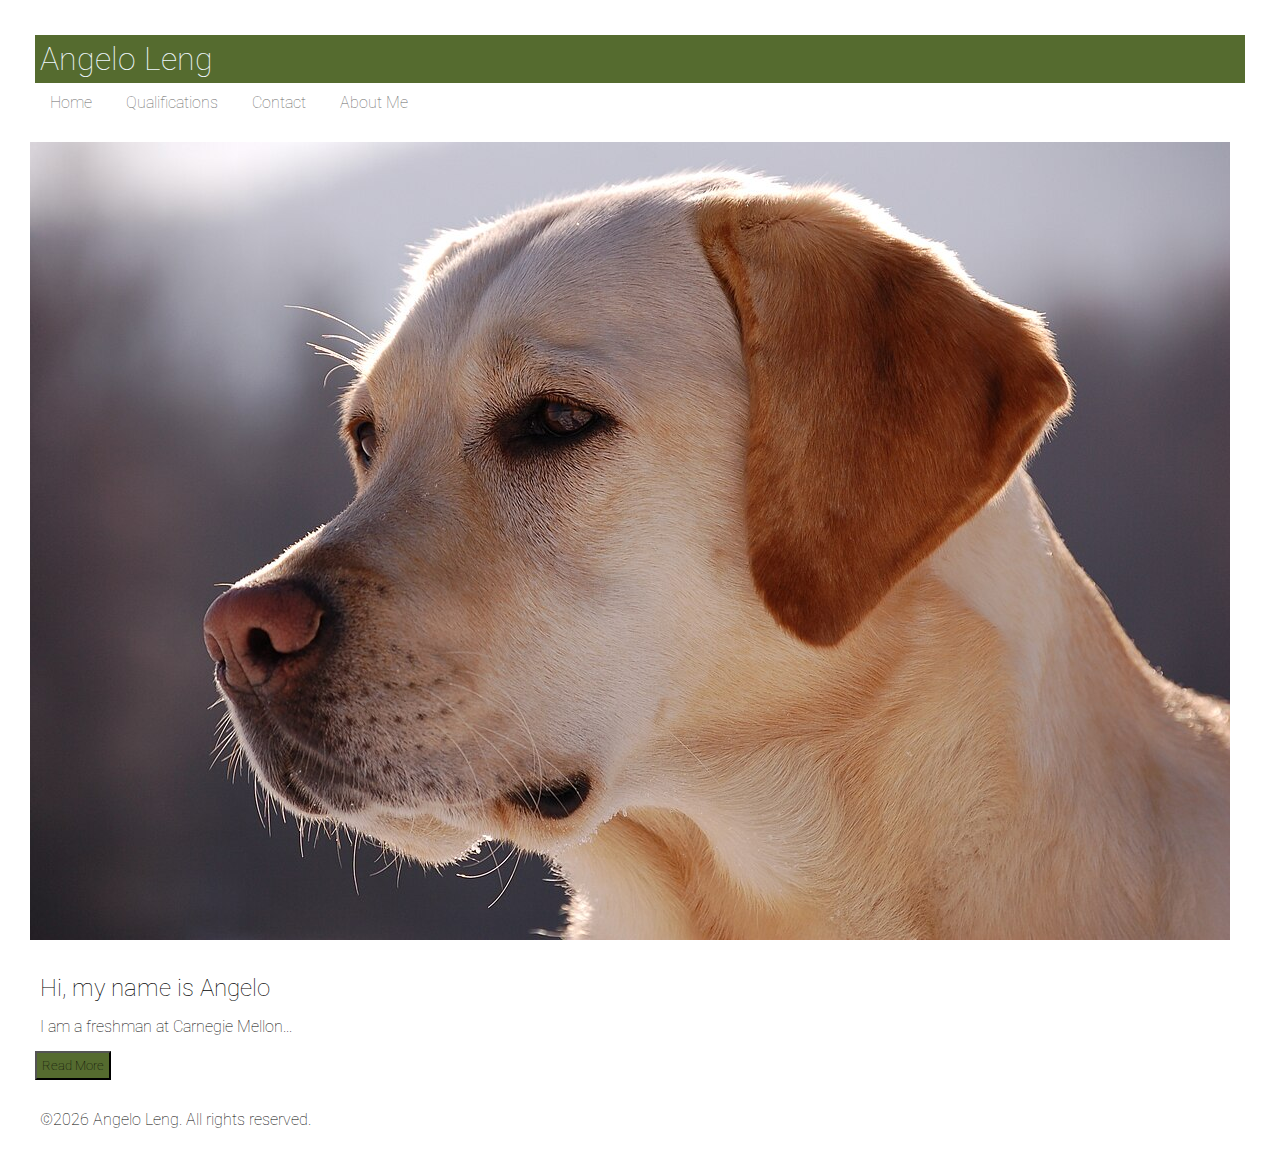
<file: index.html>
<!DOCTYPE html>
<html lang="en">
<head>
    <meta charset="UTF-8">
    <meta name="viewport" content="width=device-width, initial-scale=1.0">
    <title>Document</title>
    <meta name="author" content="Angelo Leng">
    <meta name="keywords" content="Carnegie Mellon University, Information Systems">
    <meta name="description" content="Angelo Leng's professional website">
    <title>Angelo Leng</title>
    <link rel="stylesheet" href="static/style.css">
    <link rel="preconnect" href="https://fonts.googleapis.com">
    <link rel="preconnect" href="https://fonts.gstatic.com" crossorigin>
    <link href="https://fonts.googleapis.com/css2?family=Roboto:ital,wght@0,100..900;1,100..900&display=swap" rel="stylesheet">
    <script src = "./static/script.js" defer></script>
    <script src="https://code.jquery.com/jquery-3.7.1.js" integrity="sha256-eKhayi8LEQwp4NKxN+CfCh+3qOVUtJn3QNZ0TciWLP4=" crossorigin="anonymous"></script>
</head>
<body onload = "addYear()" >
    <header>
        <h1 id="h1color">Angelo Leng</h1>
        <nav>
            <a href="index.html">Home</a>
            <a href="views/cv.html">Qualifications</a>
            <a href="views/contact.html">Contact</a> 
            <a href="views/fun.html">About Me</a>
        </nav>
    </header>

    <img src = "static/labrador.jpeg" alt = "This should be an image of a dog">

    <div class = "main">
        <h2 id = "dynamic">Hi, my name is Angelo</h2>

        <p id = "defaultIntro">I am a freshman at Carnegie Mellon...</p>
        <button id = "readMore" onclick = "showFull()">Read More</button>

        <p id = "fullIntro">I am a freshman at Carnegie Mellon University studying Information 
            Systems. I love this lab so much.</p>
        <button id = "readLess" onclick = "showDefault()">Read Less</button>
    </div>
    
    <footer>
        <p id = "copyYear">©2024 Angelo Leng. All rights reserved.</p>
    </footer>
</body>
</html>
</file>
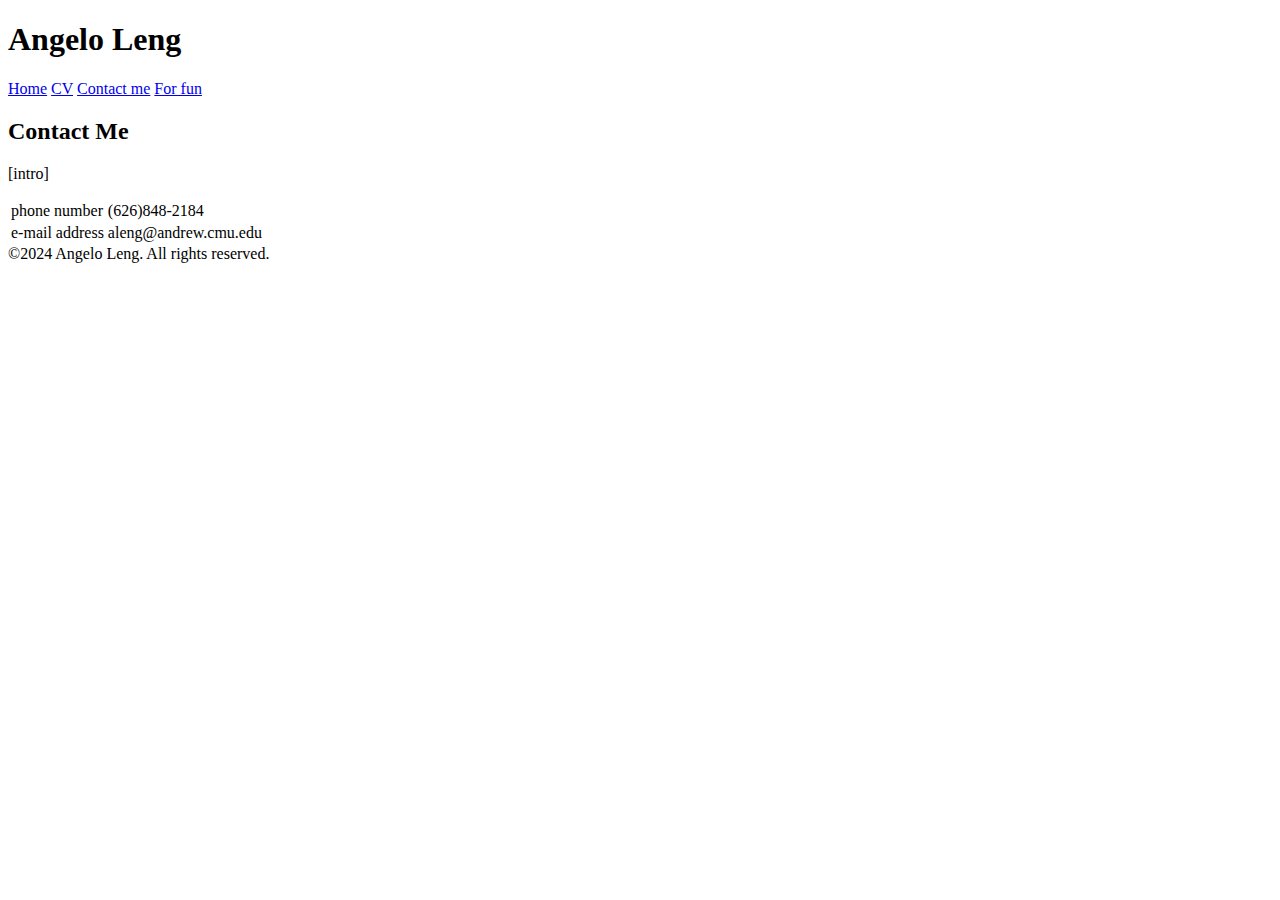
<file: contact.html>
<!DOCTYPE html>
<html lang="en">
<head>
    <meta charset="UTF-8">
    <meta name="viewport" content="width=device-width, initial-scale=1.0">
    <title>Document</title>
    <meta name="author" content="Angelo Leng">
    <meta name="keywords" content="Carnegie Mellon University, Information Systems">
    <meta name="description" content="Angelo Leng's professional website">
    <title>Angelo Leng</title>
</head>
<body>
    <header>
        <h1>Angelo Leng</h1>
        <nav>
            <a href="index.html">Home</a>
            <a href="views/cv.html">CV</a>
            <a href="views/contact.html">Contact me</a> 
            <a href="views/fun.html">For fun</a>
        </nav>
    </header>
    <div class = "main">
        <h2>Contact Me</h2>
        <p>[intro]</p>
        <table>
            <tr>
                <td>phone number</td>
                <td>(626)848-2184</td>
            </tr>
            <tr>
                <td>e-mail address</td>
                <td>aleng@andrew.cmu.edu</td>
            </tr>

        </table>
    </div>
    
    <footer>
        ©2024 Angelo Leng. All rights reserved.
    </footer>
</body>
</html>
</file>
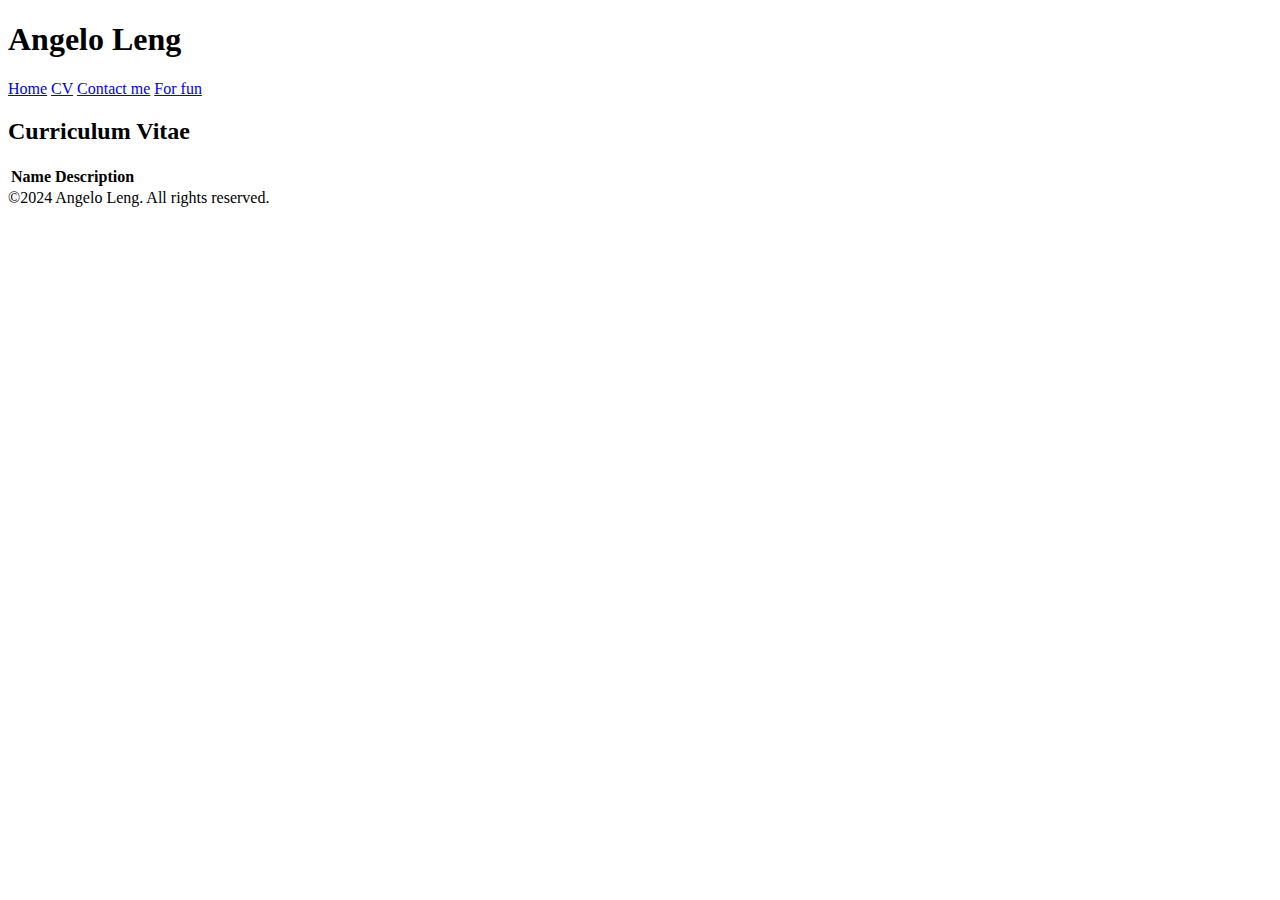
<file: cv.html>
<!DOCTYPE html>
<html lang="en">
<head>
    <meta charset="UTF-8">
    <meta name="viewport" content="width=device-width, initial-scale=1.0">
    <title>Document</title>
    <meta name="author" content="Angelo Leng">
    <meta name="keywords" content="Carnegie Mellon University, Information Systems">
    <meta name="description" content="Angelo Leng's professional website">
    <title>Angelo Leng</title>
</head>
<body>
    <header>
        <h1>Angelo Leng</h1>
        <nav>
            <a href="index.html">Home</a>
            <a href="views/cv.html">CV</a>
            <a href="views/contact.html">Contact me</a> 
            <a href="views/fun.html">For fun</a>
        </nav>
    </header>
    <div class = "main">
        <h2>Curriculum Vitae</h2>
        <table>
            <tr>
                <th>Name</th>
                <th>Description</th>
            </tr>
        </table>
    </div>
    
    <footer>
        ©2024 Angelo Leng. All rights reserved.
    </footer>
</body>
</html>
</file>
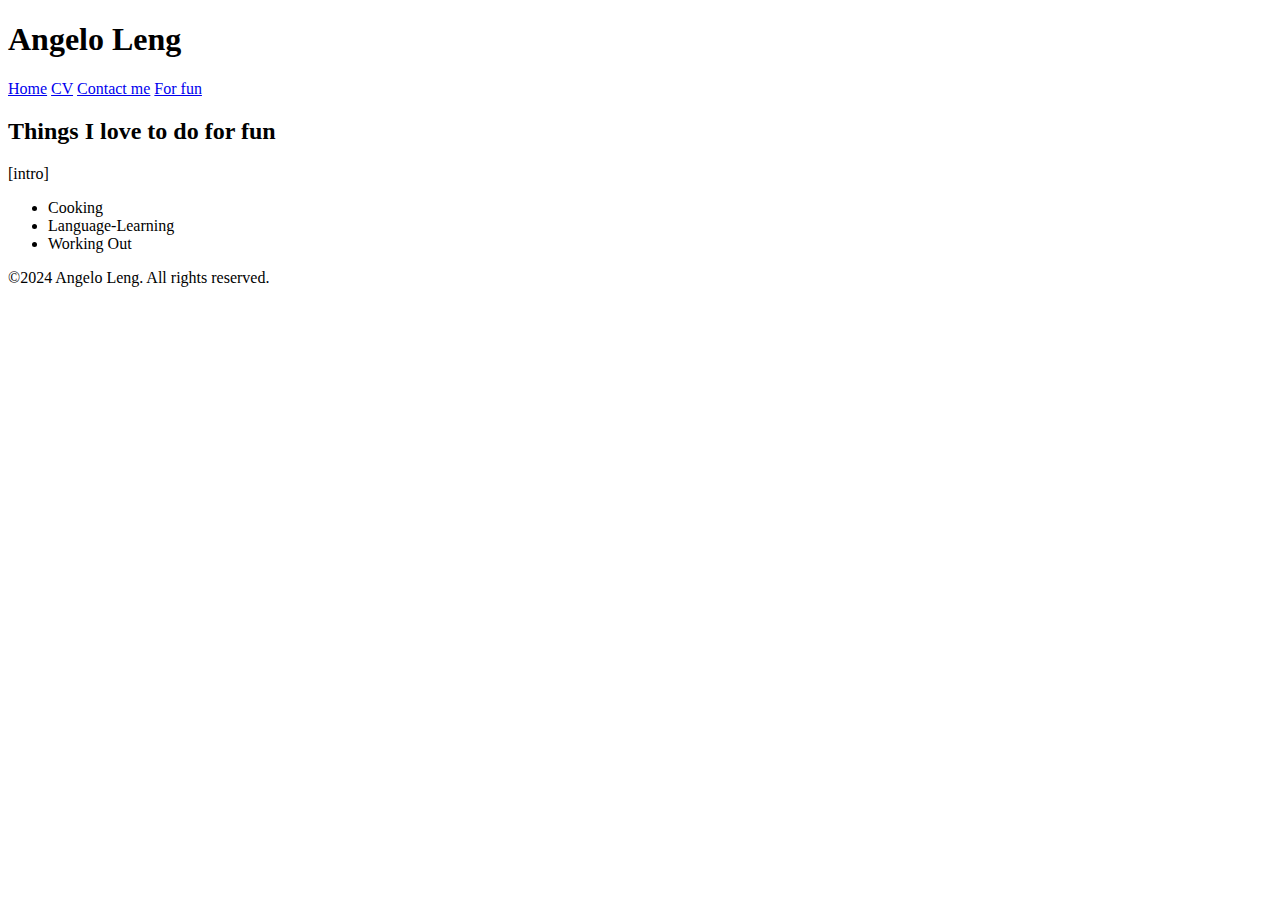
<file: fun.html>
<!DOCTYPE html>
<html lang="en">
<head>
    <meta charset="UTF-8">
    <meta name="viewport" content="width=device-width, initial-scale=1.0">
    <title>Document</title>
    <meta name="author" content="Angelo Leng">
    <meta name="keywords" content="Carnegie Mellon University, Information Systems">
    <meta name="description" content="Angelo Leng's professional website">
    <title>Angelo Leng</title>
</head>
<body>
    <header>
        <h1>Angelo Leng</h1>
        <nav>
            <a href="index.html">Home</a>
            <a href="views/cv.html">CV</a>
            <a href="views/contact.html">Contact me</a> 
            <a href="views/fun.html">For fun</a>
        </nav>
    </header>
    <div class = "main">
        <h2>Things I love to do for fun</h2>
        <p>[intro]</p>
        <ul>
            <li>Cooking</li>
            <li>Language-Learning</li>
            <li>Working Out</li>
        </ul>
    </div>
    
    <footer>
        ©2024 Angelo Leng. All rights reserved.
    </footer>
</body>
</html>
</file>
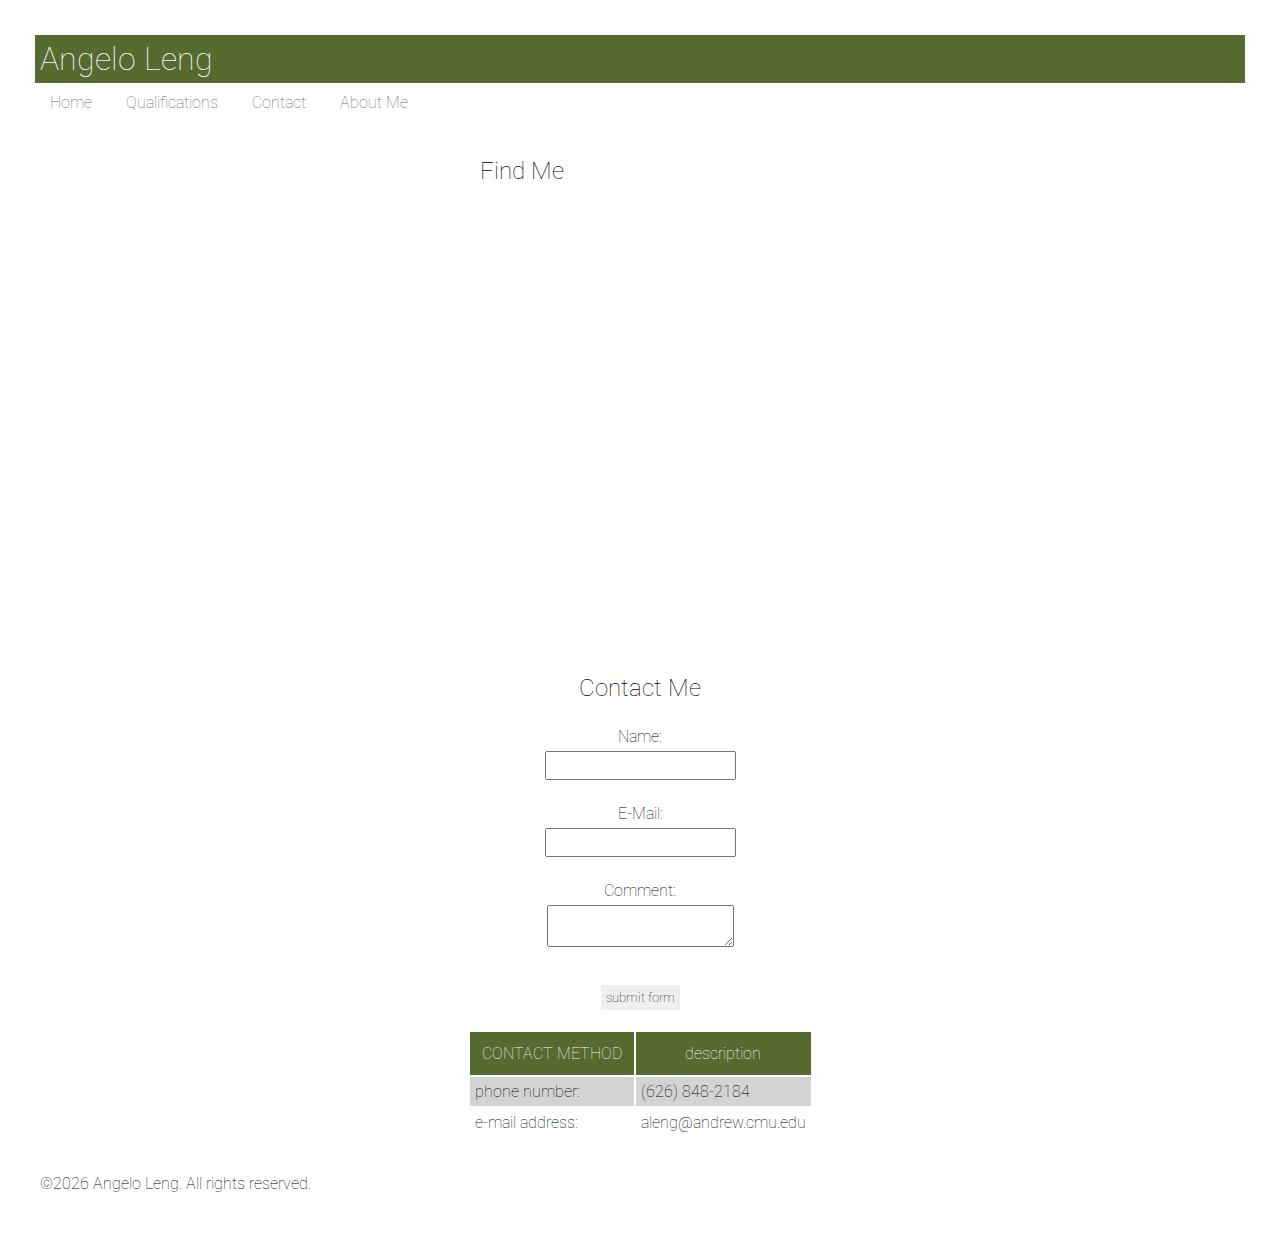
<file: views/contact.html>
<!DOCTYPE html>
<html lang="en">
<head>
    <meta charset="UTF-8">
    <meta name="viewport" content="width=device-width, initial-scale=1.0">
    <title>Document</title>
    <meta name="author" content="Angelo Leng">
    <meta name="keywords" content="Carnegie Mellon University, Information Systems">
    <meta name="description" content="Angelo Leng's professional website">
    <title>Angelo Leng</title>
    <link rel="stylesheet" href="../static/style.css">
    <link rel="preconnect" href="https://fonts.googleapis.com">
    <link rel="preconnect" href="https://fonts.gstatic.com" crossorigin>
    <link href="https://fonts.googleapis.com/css2?family=Roboto:ital,wght@0,100..900;1,100..900&display=swap" rel="stylesheet">
    <script src = "../static/script.js" defer></script>
    <script src="https://code.jquery.com/jquery-3.7.1.js" integrity="sha256-eKhayi8LEQwp4NKxN+CfCh+3qOVUtJn3QNZ0TciWLP4=" crossorigin="anonymous"></script>
</head>
<body onload = "addYear()">
    <header>
        <h1 id="h1color">Angelo Leng</h1>
        <nav>
            <a href="../index.html">Home</a>
            <a href="cv.html">Qualifications</a>
            <a href="contact.html">Contact</a> 
            <a href="fun.html">About Me</a>
        </nav>
    </header>
    <div class = "mainLayout">
        <div id = "item1">
            <h2>Find Me</h2>
            <div style="width: 100%">
            <iframe width="80%" height="400" frameborder="0" scrolling="no" marginheight="0" marginwidth="0" src="https://maps.google.com/maps?width=100%25&amp;height=600&amp;hl=en&amp;q=3708%20Forbes%20Ave,%20Pittsburgh,%20PA%2015213+(My%20Business%20Name)&amp;t=&amp;z=14&amp;ie=UTF8&amp;iwloc=B&amp;output=embed">
                <a href="https://www.gps.ie/collections/drones/">drones ireland</a>
            </iframe>
            </div>
        </div>

        <div id = "item2"></div>
            <h2>Contact Me</h2>
            <form action="/contact_form.php" method="get">
                <label for = "name">Name:</label>
                <input id ="nameBox" type="text" required><br>

                <label for = "email">E-Mail:</label>
                <input id ="emailBox" type="email" required><br>

                <label for = "comment">Comment:</label>
                <textarea id ="commentBox" required></textarea><br><br>

                <input type = "submit" id = "submitButton" value = "submit form" onclick = "validForm()">
            </form>

            <p id = "error">Missing information in fields.</p>

            <table>
                <tr>
                    <th>CONTACT METHOD</th>
                    <th>description</th>
                </tr>
                <tr>
                    <td>phone number: </td>
                    <td>(626) 848-2184</td>
                </tr>
                <tr>
                    <td>e-mail address: </td>
                    <td>aleng@andrew.cmu.edu</td>
                </tr>

            </table>
        </div>
    </div>
    
    <footer>
        <p id = "copyYear">©2024 Angelo Leng. All rights reserved.</p>
    </footer>
</body>
</html>
</file>
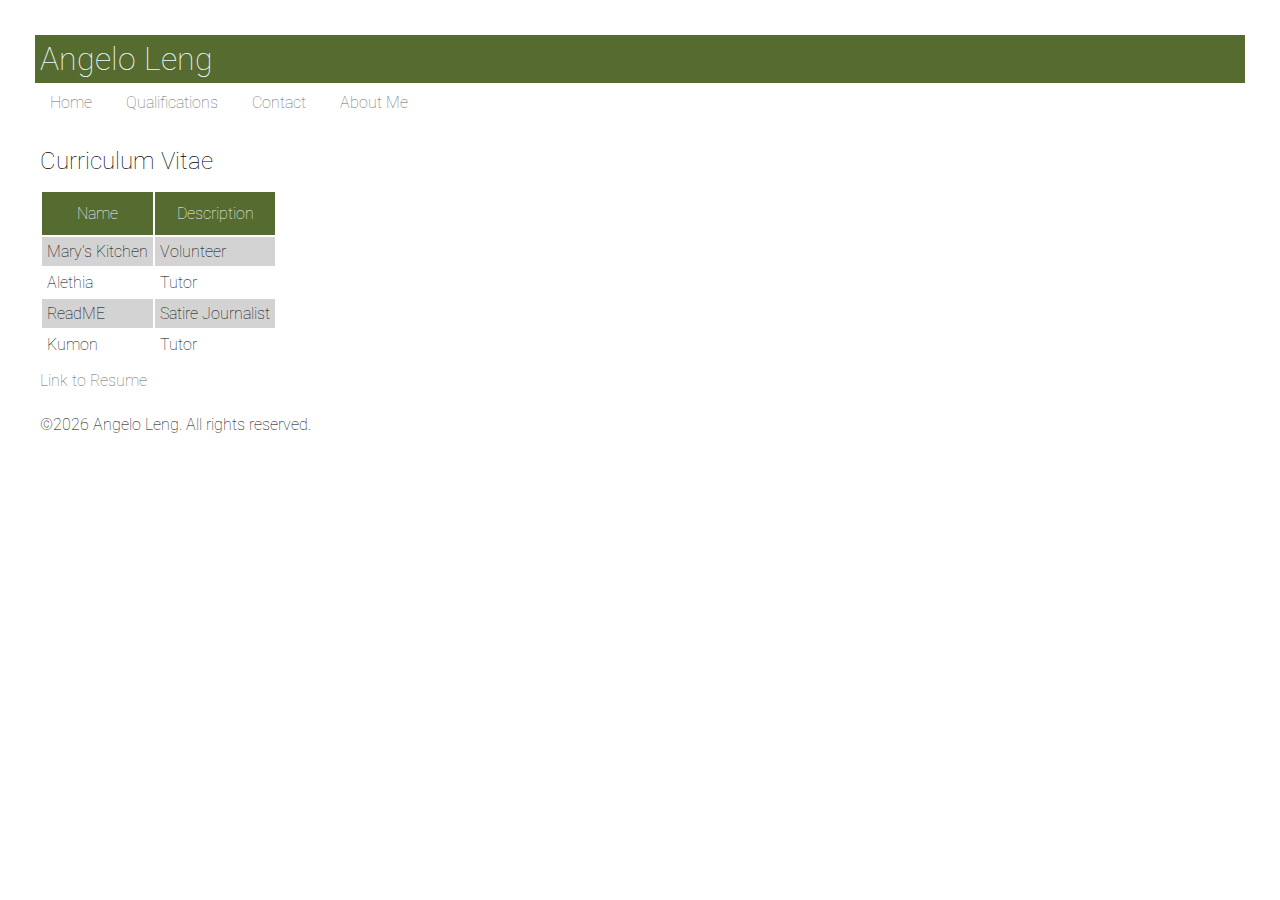
<file: views/cv.html>
<!DOCTYPE html>
<html lang="en">
<head>
    <meta charset="UTF-8">
    <meta name="viewport" content="width=device-width, initial-scale=1.0">
    <title>Document</title>
    <meta name="author" content="Angelo Leng">
    <meta name="keywords" content="Carnegie Mellon University, Information Systems">
    <meta name="description" content="Angelo Leng's professional website">
    <title>Angelo Leng</title>
    <link rel="stylesheet" href="../static/style.css">
    <link rel="preconnect" href="https://fonts.googleapis.com">
    <link rel="preconnect" href="https://fonts.gstatic.com" crossorigin>
    <link href="https://fonts.googleapis.com/css2?family=Roboto:ital,wght@0,100..900;1,100..900&display=swap" rel="stylesheet">
    <script src = "../static/script.js" defer></script>
</head>
<body onload = "addYear()">
    <header>
        <h1 id="h1color">Angelo Leng</h1>
        <nav>
            <a href="../index.html">Home</a>
            <a href="cv.html">Qualifications</a>
            <a href="contact.html">Contact</a> 
            <a href="fun.html">About Me</a>
        </nav>
    </header>
    <div class = "main">
        <h2>Curriculum Vitae</h2>
        <table>
            <tr>
                <th>Name</th>
                <th>Description</th>
            </tr>
            <tr>
                <td>Mary's Kitchen</td>
                <td>Volunteer</td>
            </tr>
            <tr>
                <td>Alethia</td>
                <td>Tutor</td>
            </tr>
            <tr>
                <td>ReadME</td>
                <td>Satire Journalist</td>
            </tr>
            <tr>
                <td>Kumon</td>
                <td>Tutor</td>
            </tr>
        </table>
        <a href = "../static/RESUME-2.pdf" target = "_blank">Link to Resume</a>
    </div>

    <footer>
        <p id = "copyYear">©2024 Angelo Leng. All rights reserved.</p>
    </footer>
</body>
</html>
</file>
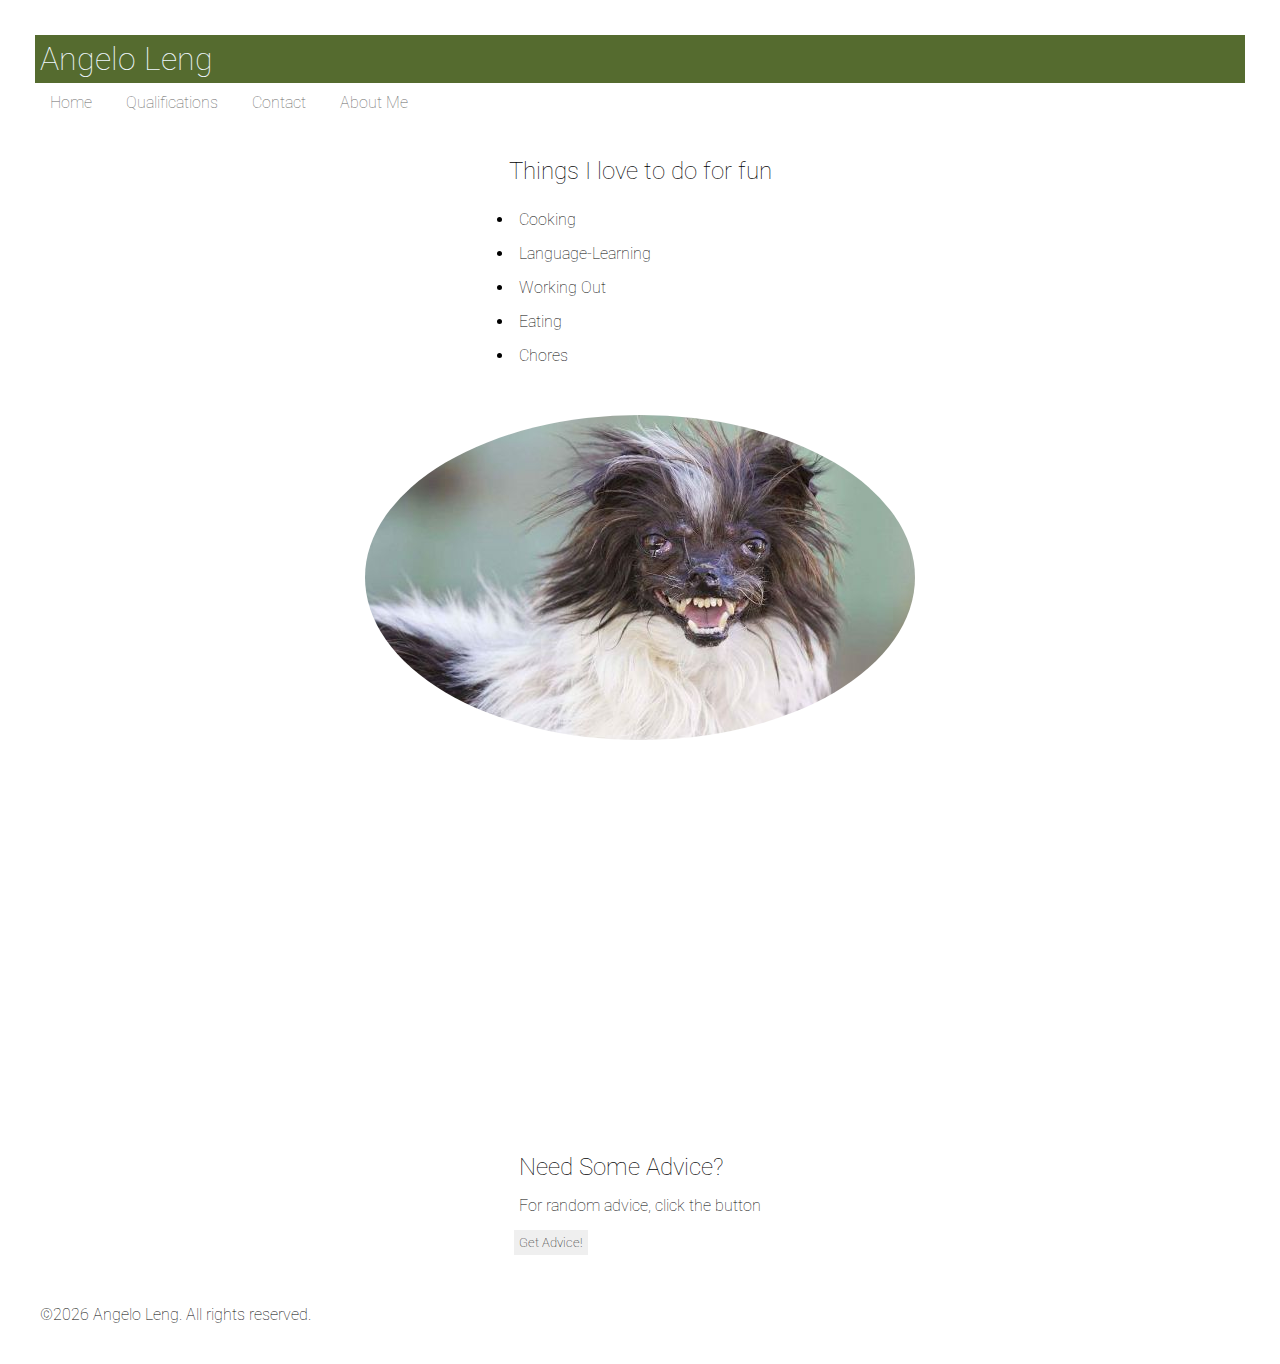
<file: views/fun.html>
<!DOCTYPE html>
<html lang="en">
<head>
    <meta charset="UTF-8">
    <meta name="viewport" content="width=device-width, initial-scale=1.0">
    <title>Document</title>
    <meta name="author" content="Angelo Leng">
    <meta name="keywords" content="Carnegie Mellon University, Information Systems">
    <meta name="description" content="Angelo Leng's professional website">
    <title>Angelo Leng</title>
    <link rel="stylesheet" href="../static/style.css">
    <link rel="preconnect" href="https://fonts.googleapis.com">
    <link rel="preconnect" href="https://fonts.gstatic.com" crossorigin>
    <link href="https://fonts.googleapis.com/css2?family=Roboto:ital,wght@0,100..900;1,100..900&display=swap" rel="stylesheet">
    <script src = "../static/script.js" defer></script>
</head>
<body onload = "addYear()">
    <header>
        <h1 id="h1color">Angelo Leng</h1>
        <nav>
            <a href="../index.html">Home</a>
            <a href="cv.html">Qualifications</a>
            <a href="contact.html">Contact</a> 
            <a href="fun.html">About Me</a>
        </nav>
    </header>
    <div class = "mainLayout">
<!--        <button id = "funButton" onclick = "showList()">Click to See</button>-->

        <div id = "item1">
            <h2>Things I love to do for fun</h2>
            <ul id = "funList">
                <li>Cooking</li>
                <li>Language-Learning</li>
                <li>Working Out</li>
                <li>Eating</li>
                <li>Chores</li>
            </ul>
        </div>
        <div id = "item2">
            <img src = "../static/uglydog.jpeg" alt = "This should be an image of an ugly dog" class = "funIMG">
        </div>
        <div id = "item3">
            <iframe width="560" height="315" src="https://www.youtube.com/embed/FfWrvrBY6Mo?si=BUGdBHShA8R15UnP" 
            title="YouTube video player" frameborder="0" allow="accelerometer; autoplay; clipboard-write; encrypted-media; gyroscope; picture-in-picture; web-share" referrerpolicy="strict-origin-when-cross-origin" allowfullscreen></iframe>
        </div>
        <div id = "item4">
            <div class = "container">
                <h2>Need Some Advice?</h2>
                <p id = "adviceText">For random advice, click the button</p>
                <button id = "adviceButton" onclick = "getAdvice()">Get Advice!</button>
            </div>
        </div>
    </div>
    
    <footer>
        <p id = "copyYear">©2024 Angelo Leng. All rights reserved.</p>
    </footer>
</body>
</html>
</file>
<file: static/style.css>
*
{
    font-family:"Roboto", sans-serif;
    padding:5px;
    margin:5px;
    font-optical-sizing: auto;
    font-weight: 100;
    font-style: normal;
    font-variation-settings: "wdth" 100;
}

header
{
    color:#f0f8ff;
}

#h1color
{
    background-color:#556b2f;
}

a
{
    text-decoration:none;
    color: #696969;
    margin-right:15px;
}

th
{
    padding:12px;
    background-color:#556b2f;
    color:#f0f8ff;
}

tr:nth-child(even){
    background-color:#d3d3d3;
}

form *{
    display:block;
    margin:auto;
    text-align:center;
}

#funButton{
    display:block;
}

/* #funList{
    display:none;
} */

#defaultIntro{
    display:block;
}

#fullIntro{
    display:none;
}

#readMore{
    background-color: #556b2f;
}

#readLess{
    background-color: #556b2f;
    display: none;
}

#submitButton {
    border: black;
}

#error {
    font-size:12px;
    display:none;
    color: crimson;
    text-align: center;
}

.funIMG{
    border-radius: 80%;
    border: black;
}

.container{
    border-radius: 100%; 
    border: black;
    display: inline-block;
}

#adviceButton {
    border: black;
    text-align:center;
}

.mainLayout{
    display: flex;
    flex-direction: column;
    align-items: center;
}
</file>
